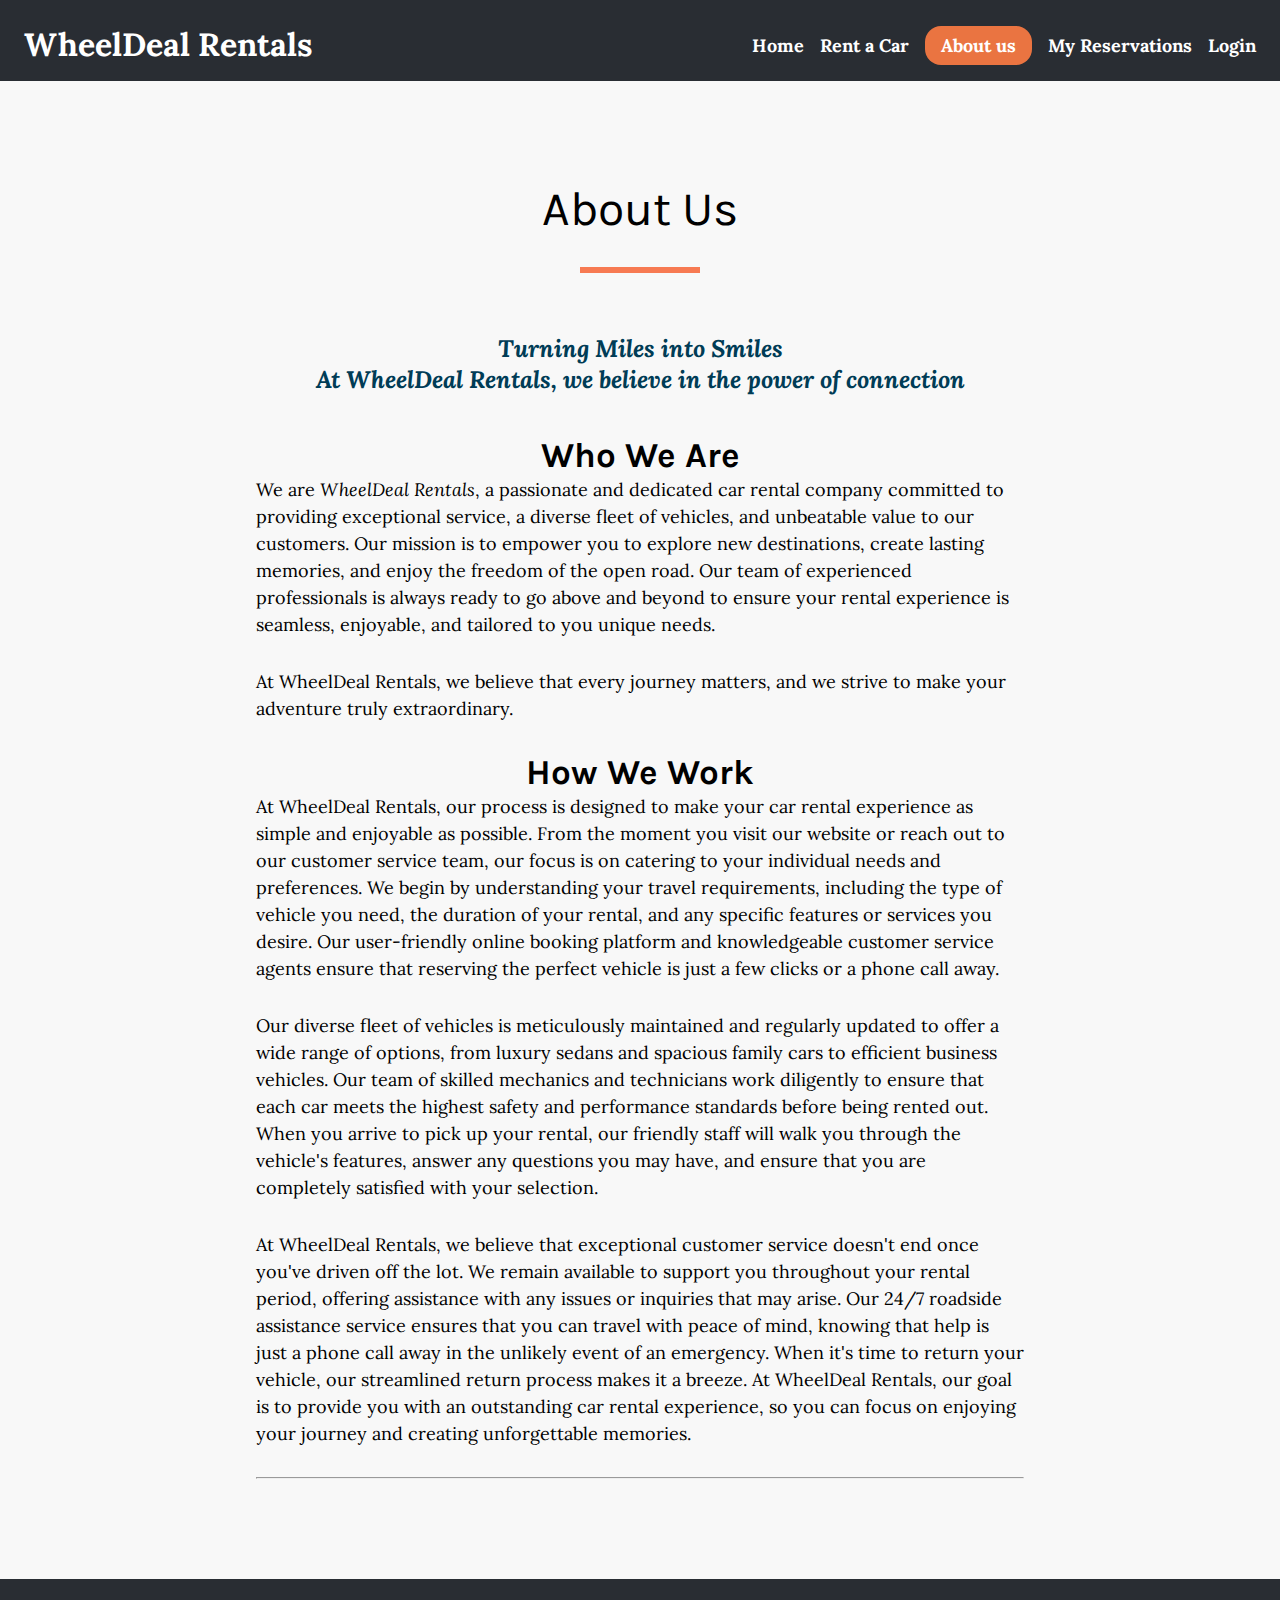
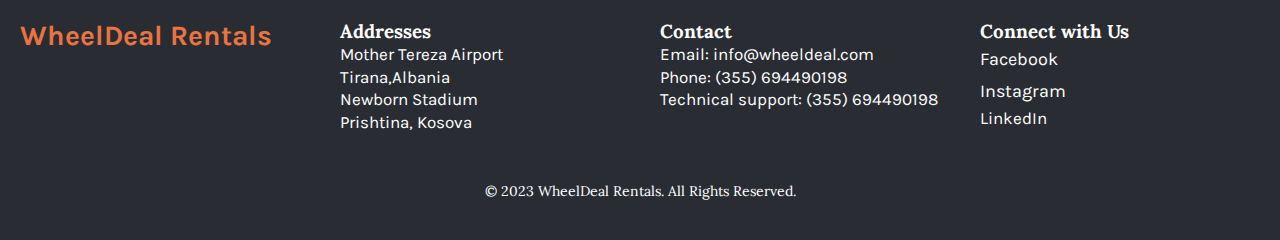
<file: final/aboutus.html>
<!DOCTYPE html>
<html lang="en">

<head>
    <meta charset="UTF-8">
    <meta name="viewport" content="width=device-width, initial-scale=1.0">
    <title>Car Renting</title>
    <!-- adding the css style file and the font style-->
    <link rel="stylesheet" href="css/style.css">
    <link rel="stylesheet" href="css/aboutus.css">
    <link rel="stylesheet" href="css/responsivenes.css">
    <link href="https://fonts.googleapis.com/css2?family=Lora&display=swap" rel="stylesheet">
    <link href="https://fonts.googleapis.com/css2?family=Karla&display=swap" rel="stylesheet">
</head>

<body>
    <nav class="navbar"></nav> <!-- This line creates a navigation bar with the class name "navbar". -->
    <script src="js/nav-barau.js"></script> <!-- this includes the js file that has the code for the navbar-->

    <main>
        <section class="section">
            <div class="main-wrapper"> <!--the man div that wraps the whole content  -->
                <h1 class="center">About Us </h1> <!-- this is the about us heading -->
                <div class="feature_divider"></div> <!-- this is the orange line under the about us-->

                <div class="three-fourths"> <!-- the div that centers the content-->
                    <div class="container"> <!-- this is the first part the quote-->
                        <div class="one-whole">
                            <h3 class="h31" style="color: #003c56; text-align: center;"><strong><em>Turning Miles into
                                        Smiles <br> <!--the quote is styled using html tags and the color-->
                                        At WheelDeal Rentals, we believe in the power of connection</em></strong></h3>
                        </div>
                    </div>
                    <div class="container"> <!--this is the container for the rest of the paragraphs -->
                        <div class="one-whole">
                            <!-- some text about who WheelDeals Rental is and what it has to offer to its customers -->
                            <h2 style="text-align: center; font-size: 35px">Who We Are</h2>
                            <p class="p1">We are <i>WheelDeal Rentals</i>, a passionate and dedicated car rental company
                                committed to providing exceptional service, a diverse fleet of vehicles, and unbeatable
                                value to our customers. Our mission is to empower you to explore new destinations,
                                create lasting memories, and enjoy the freedom of the open road. Our team of experienced
                                professionals is always ready to go above and beyond to ensure your rental experience is
                                seamless, enjoyable, and tailored to you unique needs.</p>
                            <p class="p1">At WheelDeal Rentals, we believe that every journey matters, and we strive to
                                make your adventure truly extraordinary.</p>

                            <!-- some text about how WheelDeals Rental works with customers to offer them the best -->
                            <h2 style="text-align: center;font-size: 35px">How We Work</h2>
                            <p class="p1">At WheelDeal Rentals, our process is designed to make your car rental
                                experience as simple and enjoyable as possible. From the moment you visit our website or
                                reach out to our customer service team, our focus is on catering to your individual
                                needs and preferences. We begin by understanding your travel requirements, including the
                                type of vehicle you need, the duration of your rental, and any specific features or
                                services you desire. Our user-friendly online booking platform and knowledgeable
                                customer service agents ensure that reserving the perfect vehicle is just a few clicks
                                or a phone call away.</p>
                            <p class="p1">Our diverse fleet of vehicles is meticulously maintained and regularly updated
                                to offer a wide range of options, from luxury sedans and spacious family cars to
                                efficient business vehicles. Our team of skilled mechanics and technicians work
                                diligently to ensure that each car meets the highest safety and performance standards
                                before being rented out. When you arrive to pick up your rental, our friendly staff will
                                walk you through the vehicle's features, answer any questions you may have, and ensure
                                that you are completely satisfied with your selection.</p>
                            <p class="p1">At WheelDeal Rentals, we believe that exceptional customer service doesn't end
                                once you've driven off the lot. We remain available to support you throughout your
                                rental period, offering assistance with any issues or inquiries that may arise. Our 24/7
                                roadside assistance service ensures that you can travel with peace of mind, knowing that
                                help is just a phone call away in the unlikely event of an emergency. When it's time to
                                return your vehicle, our streamlined return process makes it a breeze. At WheelDeal
                                Rentals, our goal is to provide you with an outstanding car rental experience, so you
                                can focus on enjoying your journey and creating unforgettable memories.</p>
                        </div>
                    </div>
                    <hr>
                </div>
            </div>
        </section>
    </main>
    <footer></footer> <!-- This line creates the footer -->
    <script src="js/footer.js"></script> <!-- this includes the js file that has the code for the footer-->
<script src="js/script.js"></script>
</body>
</html>
</file>
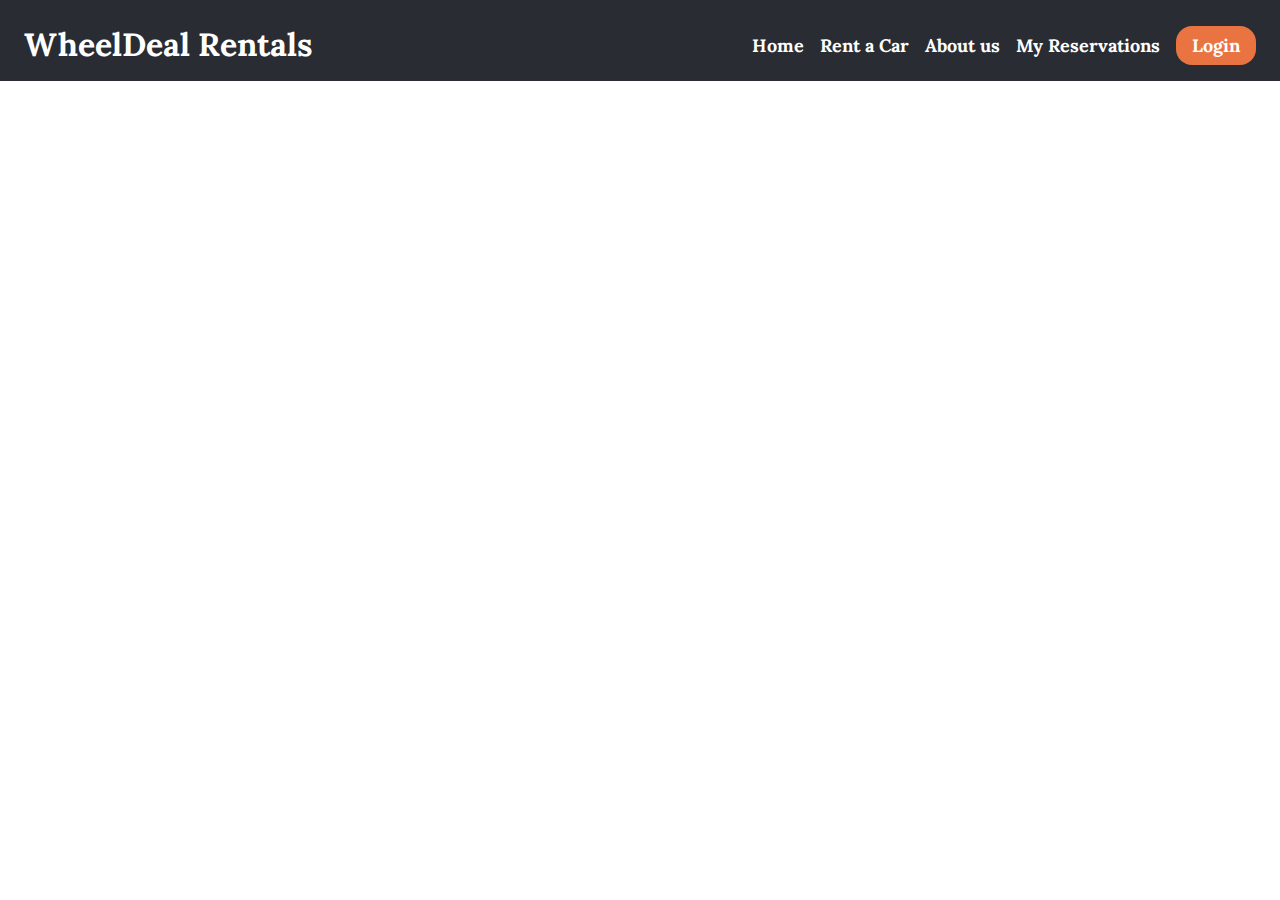
<file: final/login.html>
<!DOCTYPE html>
<html lang="en">
<head>
    <meta charset="UTF-8">
    <meta http-equiv="X-UA-Compatible" content="IE=edge">
    <meta name="viewport" content="width=device-width, initial-scale=1.0">
    <title>Login</title>
     <!-- adding the css style file and the font style-->
    <link rel="stylesheet" href="css/style.css">
    <link rel="stylesheet" href="css/responsivenes.css">
    <link href="https://fonts.googleapis.com/css2?family=Lora&display=swap" rel="stylesheet">
    <link href="https://fonts.googleapis.com/css2?family=Karla&display=swap" rel="stylesheet">
</head>
<body>
    <nav class="navbar"></nav>   <!-- This line creates a navigation bar with the class name "navbar". -->
    <script src="js/nav-barl.js"></script>    <!-- this includes the js file that has the code for the navbar-->


   <script src="js/script.js"></script>
</body>
</html>
</file>
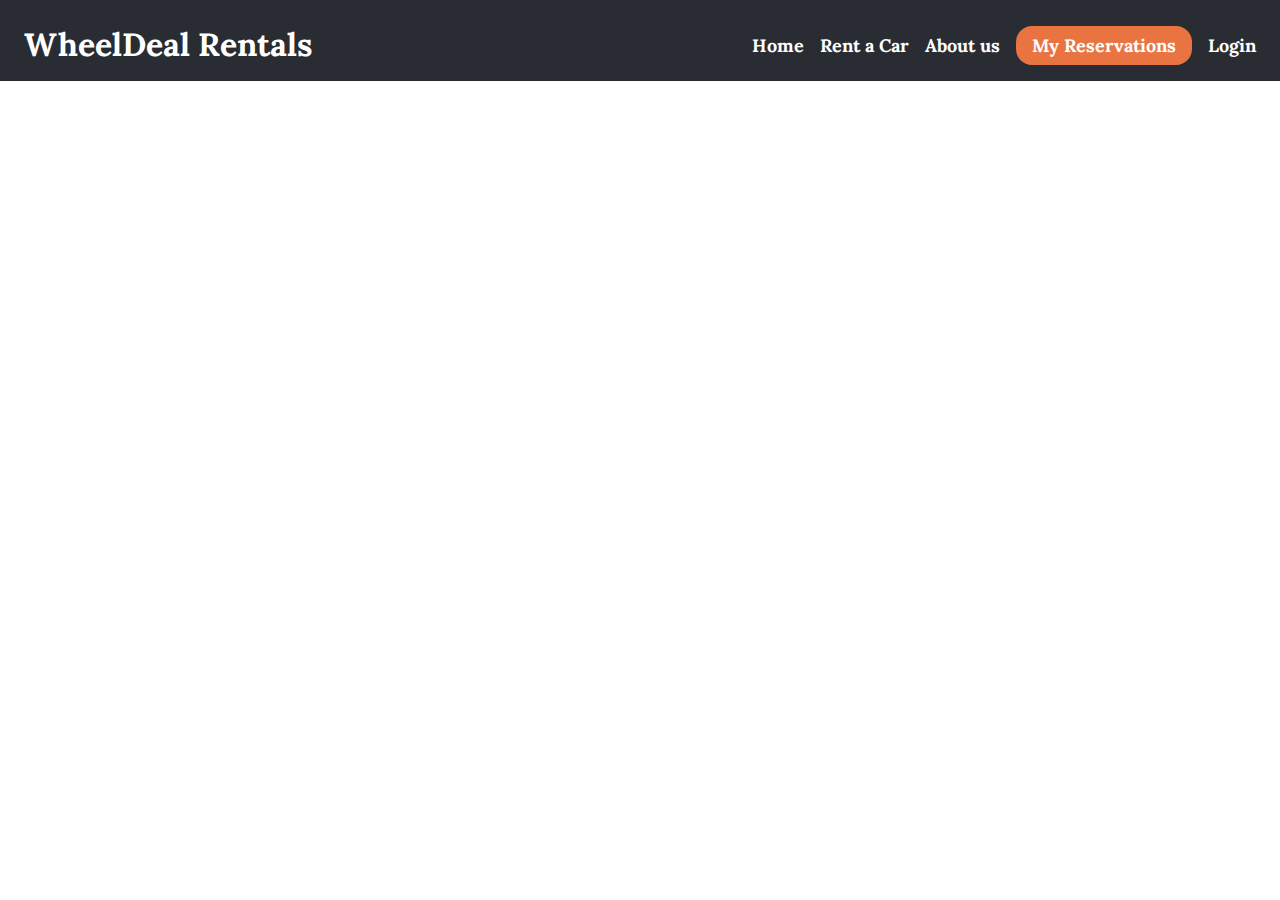
<file: final/myreservations.html>
<!DOCTYPE html>
<html lang="en">
<head>
    <meta charset="UTF-8">
    <meta http-equiv="X-UA-Compatible" content="IE=edge">
    <meta name="viewport" content="width=device-width, initial-scale=1.0">
    <title>My Cart</title>
     <!-- adding the css style file and the font style-->
    <link rel="stylesheet" href="css/style.css">
    <link rel="stylesheet" href="css/responsivenes.css">
    <link href="https://fonts.googleapis.com/css2?family=Lora&display=swap" rel="stylesheet">
    <link href="https://fonts.googleapis.com/css2?family=Karla&display=swap" rel="stylesheet">
</head>
<body>
    <nav class="navbar"></nav> <!-- This line creates a navigation bar with the class name "navbar". -->
    <script src="js/nav-barmc.js"></script>    <!-- this includes the js file that has the code for the navbar-->
    
   <script src="js/script.js"></script> 
</body>
</html>
</file>
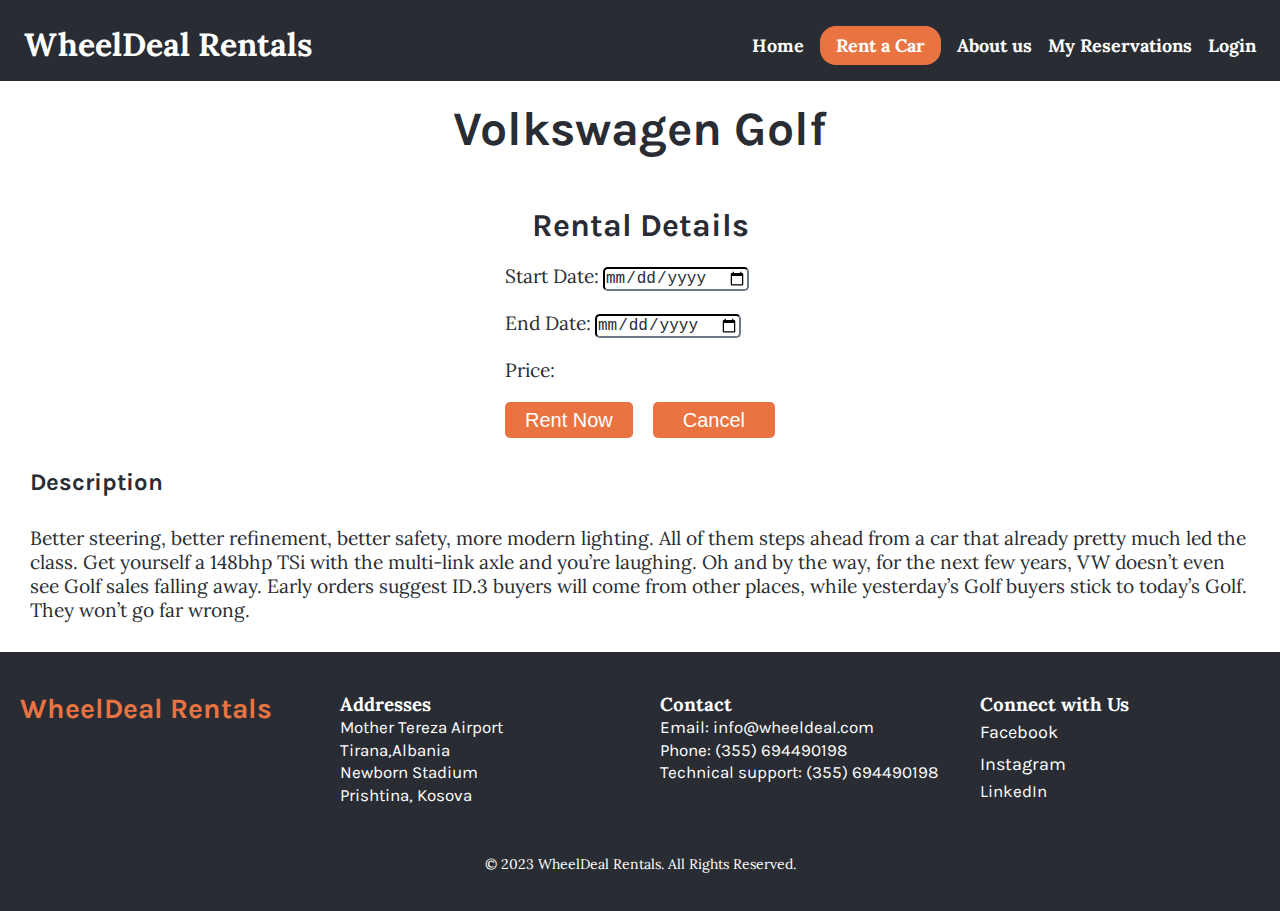
<file: final/productpage.html>
<!DOCTYPE html>
<html lang="en">

<head>
  <meta charset="UTF-8">
  <meta name="viewport" content="width=device-width, initial-scale=1.0">
  <title>Car Renting Product Display</title>
  <!-- adding the css style file and the font style-->
  <link rel="stylesheet" href="css/style.css">
  <link rel="stylesheet" href="css/productpagestyle.css">
  <link rel="stylesheet" href="css/responsivenes.css">
  <link href="https://fonts.googleapis.com/css2?family=Lora&display=swap" rel="stylesheet">
  <link href="https://fonts.googleapis.com/css2?family=Karla&display=swap" rel="stylesheet">
</head>

<body>

  <nav class="navbar"></nav> <!-- This line creates a navigation bar with the class name "navbar". -->
  <script src="js/nav-barrc.js"></script> <!-- this includes the js file that has the code for the navbar-->
  
  
  <main>
    <div class="main-wrapper"> <!--this is the main div that wraps the content and displays it in the center  -->
      <h2 class="name">Volkswagen Golf</h2><br><br> <!-- the name of the car that the user wants to rent -->
      <h2 class="name2">Rental Details</h2> <!-- this here includes the rental details such as the start date the end date -->

      <form action="rental.php" method="post"> <!-- the form here is so that the user enters the dates when he wants to rent the car-->
        <label for="start-date">Start Date:</label> <!-- this is the start date -->
        <input type="date" id="start-date" name="start-date" required> <!-- this is the calendar that the user will be prompted with to pick the date -->
        <br><br><label for="end-date">End Date:</label> <!-- this is the end date  -->
        <input type="date" id="end-date" name="end-date" required> <!-- this is the calendar that the user will be prompted with to pick the date -->
        <br><br><label for="end-date">Price:</label> <!-- this is the calculated final price -->
        <div class="buttons"> <!-- this is the div of the buttons -->
          <button type="submit" class="rent-btn2">Rent Now</button> <!-- the rent button adds the car to the cart of the user -->
          <button type="button" class="cancel-btn">Cancel</button> <!-- the cancel btn cancels the user renting -->
        </div>
      </form>
    </div>
 
    <!-- this is a short description about the car -->
    <p class="des">Description</p>
    <p class="product-short-des">Better steering, better refinement, better safety, more modern lighting. All of them
      steps ahead from a car that already pretty much led the class. Get yourself a 148bhp TSi with the multi-link axle
      and you’re laughing.
      Oh and by the way, for the next few years, VW doesn’t even see Golf sales falling away. Early orders suggest ID.3
      buyers will come from other places, while yesterday’s Golf buyers stick to today’s Golf. They won’t go far wrong.
    </p>

  </main>
  <footer></footer> <!-- This line creates the footer -->
  <script src="js/footer.js"></script> <!-- this includes the js file that has the code for the footer-->
<script src="js/script.js"></script>
</body>
</html>
</file>
<file: final/css/style.css>
/* this is to set the margin and pagging to 0 for all the elements in the page, and the box sizing that will help us to have consistent elment sizing and spacing */
* {
  margin: 0;
  padding: 0;
  box-sizing: border-box;
}

/* this sets the body background white and the font to Lora a type of serif font */
body {
  background-color: #fff;
  font-family: 'Lora', serif;
}

/* the background color of navbar */
/* sets the background color of the navbar to #292d33 and adds padding of 1.5 rem */
#nav_bar {
  background-color: #292d33;
  padding: 1.5rem;
}

/* the rest of the navbar styling */
/* sets the display to flex and positiones the content to the end of the navbar. the list style is set to none to avoid any circles, and the margin top is 0.65rem */
nav ul {
  display: flex;
  justify-content: flex-end;
  list-style-type: none;
  margin-top: 0.65rem;
}

/* styles the list elements to have a left margin of 1 rem so that they are not close to each other */
li {
  margin-left: 1rem;
}

/* this styles the elements of the navbar. as they are links and we do not want the default link stylink we set text-decoration to none */
/* the color is white for some contrast, font size to 18px, transition duration to 0.3s, and font weight to bold */
nav a {
  color: #fff;
  font-size: 18px;
  text-decoration: none;
  transition: color 0.3s;
  font-weight: bold;
}

/* this styles the backgroung to an orange shade when the user is on a certain page, the padding is 0.5 and 1 rem, font color is white */
nav a.active {
  background-color: #ea7441;
  padding: 0.5rem 1rem;
  border-radius: 1rem;
  color: white;
}

/* the logo style "CarRental" */
/* position it to the left*/
#emri {
  float: left;
}

/* the font style the color is white and the size 2 rem*/
#emrih {
  color: #fff;
  font-size: 2rem;
}



/* SECTION 1 STYLING (index.html) */

/* this is the container after the navbar */
/* firstcontainer style sets the display to flex, with elements wrapping if necessary, and aligns the items to the center. It also justifies the content to be evenly spaced between the elements and adds padding and margin to the container. Additionally, it sets the background color to shade of gray */
.firstcontainer {
  display: flex;
  flex-wrap: wrap;
  align-items: center;
  justify-content: space-between;
  padding: 1rem 2rem 2rem 2rem;
  margin-bottom: 2rem;
  background-color: #555c66;
}

/* this is the code for the quote */
/* it will be positioned in the beddining or the left side with padding 1 rem */
.quotecontainer {
  flex: 1;
  padding: 1rem;
  align-self: flex-start;
}

/* this is the img positioned at the end of the div or on the right padding of 1 rem and the width is set to 100% so the full img is displayed */
.imagecontainer {
  flex: 1;
  padding: 1rem;
  align-self: flex-end;
  width: 100%;
}

/* the styling of the first section quote */
/* the font family is set to 'Work Sans Semi Bold', the color to white, and the font size to 5.5 rem*/
#quote {
  font-family: 'Work Sans Semi Bold';
  color: #fff;
  font-size: 5.5rem;
}
/* this is the small text at the bottom of the qute with a size of 1.5 rem and white */
#q2 {
  font-size: 1.5rem;
  color: #fff;
}


/* SECTION 2 STYLING (index.html) */

/* this is the what do we offer section the acronym wdwo is used */
/* the heading is centered, the font Karla is used with the size 4 rem and color #292d33 */
.wdwo {
  text-align: center;
  font-family: 'Karla', serif;
  color: #292d33;
  font-size: 4rem;
}

/* this is the styling regarding the three columns */
/* three-column style sets the display to flex and justifies the content to be spaced evenly between the elements, also adds padding to the container */
.three-column {
  display: flex;
  justify-content: space-between;
  padding: 2rem;
}

/* the styling for each column */
/* sets the font color to #292d33 and adds margin and a maximum width of 300 pixels to the columns */
.colums {
  color: #292d33;
  margin: 10px;
  max-width: 300px;
}

/* adjusting the image size to be 7 rem in width and tall*/
.img-wdwo1 {
  width: 7rem;
  height: 7rem;
}

/* adjusting the position; centering the img and adding som padding to it*/
.img-wdwo {
  display: flex;
  justify-content: center;
  padding-top: 1rem;
}

/* styling the headers of the three columns the font size to 1.5 rem padding to the top of 1 rem, and sets the margin to 0.2 rem*/
.h3-wdwo {
  font-size: 1.5rem;
  padding-top: 1rem;
  margin: 0.2rem;
}

/* styling the paragraph padding to the top of 1 rem, sets the margin to 0.2 rem, sets the line height to 1.5 rem, and sets the font size to 1.2 rem*/
.p-wdwo {
  padding-top: 1rem;
  margin: 0.2rem;
  line-height: 1.5rem;
  font-size: 1.2rem;
}



/* SECTION 3 STYLING (index.html) */

/* the styling here is about the product */
/* the bacground of the section is a shade of gray */
.products {
  background-color: #555c66;
}

/* the header at the beginning of the section centers the text sents the font family to Krla, adds 1 rem padding the font colr is white and 4rem*/
.oproducts {
  text-align: center;
  font-family: 'Karla', serif;
  padding-top: 1rem;
  color: #fff;
  font-size: 4rem;
}

/* the styling for each column */
/* colums-op style sets the color to #fff, sets the maximum width to 350 pixels, and sets a custom variable for the border color. 
also sets the padding to include the thickness of the border and the gap on hover, it creates a conic gradient for the background and adds a transition for the hover effect
also sets the cursor to pointer to indicate that the column is clickable */
.colums-op {
  color: #fff;
  max-width: 350px;
  --c: #ea7441;
  /* the border color */
  --b: 10px;
  /* the border thickness*/
  --g: 5px;
  /* the gap on hover */

  padding: calc(var(--g) + var(--b));
  --_g: #0000 25%, var(--c) 0;
  background:
    conic-gradient(at bottom var(--b) left var(--b), var(--_g)) 0 var(--_i, 200%)/var(--_i, var(--b)) 200% no-repeat;
  transition: .3s, background-position .3s .3s;
  cursor: pointer;
}

/* colums-op:hover style sets the custom variable for the background size to 100% on hover and sets the transition to include the background size and position. */
.colums-op:hover {
  --_i: 100%;
  transition: .3s, background-size .3s .3s;
}

/* adjusting the position, it centers the image and adds a top padding of one rem*/
.img-op {
  display: flex;
  justify-content: center;
  padding-top: 1rem;
}

/* styling the headers of the three columns with a font of 1.5 rem,padding to the top of 1 rem, and sets the margin to 0.2 rem */
.h3-op {
  font-size: 1.5rem;
  padding-top: 1rem;
  margin: 0.2rem;
}

/* styling the paragraph adding to the top of 1 rem, sets the margin to 0.2 rem, sets the line height to 1.5 rem, and sets the font size to 1.2 rem*/
.p-op {
  padding-top: 1rem;
  margin: 0.2rem;
  line-height: 1.5rem;
  font-size: 1.2rem;
}
/* the image width is set to 350px and height to 200px */
.size {
  width: 350px;
  height: 200px;
}

/* this is the styling for the link part which is none*/
.link-op {
  text-decoration: none;
}


/* SECTION 4 STYLING (index.html) */
/* this container holds all the product cards when the user scrolls through it it moves left to right to display its content this 
was done by using overflow x (move left to right) and the smooth scroll behavior*/
.product-container {
  padding: 0 10vw;
  display: flex;
  overflow-x: auto;
  scroll-behavior: smooth;
}
/* this is the styling for each product card like the ones at rent a car*/
.product-card {
  flex: 0 0 auto;
  width: 350px;
  margin: 30px 30px 30px 0px;
  background-color: #fff;
  box-shadow: 0px 2px 4px rgba(0, 0, 0, 0.3);
  text-align: center;
}
/* this is the styling of each img inside the card and that the pic should fit the size */
.product-card img {
  width: 100%;
  height: 200px;
  object-fit: cover;
}
/* this is the styling for the cars names */
.product-brand {
  color: #292d33;
  font-size: 1.5rem;
  margin-right: 1rem;
}
.pn-size {
  width: 50px;
  height: 50px;
}



/* SECTION 5 STYLING (index.html) */


/* this part is the styling of the reviews part the background is white*/
.reviews {
  background-color: #fff;
}

/* the heading at the beginning of the new section enters the text, sets the font family to 'Karla', sets the color to #292d33, sets the font size to 4 rem, and sets the padding to the top of 1 rem*/
.ocr {
  text-align: center;
  font-family: 'Karla', serif;
  color: #292d33;
  font-size: 4rem;
  padding-top: 1rem;
}

/* the reviews are each in a column */
/* styling the container seting the space between the columns to be even, and sets the padding to 2 rem*/
.column-ocr {
  display: flex;
  justify-content: space-between;
  padding: 2rem;
}

/* the styling for each column and the text the font color is white, the margin to 10 pixels,maximum width to 300 pixels,  line height to 2 rem, font size to 0.9 rem, background color to #555c66, and adds a border radius of 2 rem to create a rounded rectangle */
.colum-ocr {
  color: #fff;
  margin: 10px;
  max-width: 300px;
  line-height: 2rem;
  font-size: 0.9rem;
  background-color: #555c66;
  border-radius: 2rem;
}

/* adding some margin to the text */
.p-ocr {
  margin: 1rem;
}

/* the code below is about the stars at the review section. sets the color to #ea7441 and adds margin to the stars*/
.star {
  color: #ea7441;
  margin: 1rem;
}

/* THE FOOTER */

/* the style for the footer */
/* bacground is dark grey, font color white and there is a top andbottom padding of 20px */
footer {
  background-color: #292d33;
  color: #fff;
  padding: 20px 0;
}
/* creates a flexbox with evenly spaced items */
.footer-container {
  display: flex;
  justify-content: space-around;
}
.footer-column {
  flex: 1;
  margin-left: 20px;
}
/* sets the font to karla, the size to 24px, bottom margin 20px, and removes all the text decoration from the link */
.footer-column a {
  font-family: 'Karla', serif;
  font-size: 24px;
  margin-bottom: 20px;
  text-decoration: none;
}
/* sets the font to karla for the pharagraphs on the footer, line height to 1.4rem and the size to 17px */
.footer-column p {
  font-family: 'Karla', serif;
  line-height: 1.4rem;
  font-size: 17px;
}
/* the styling of the social media links, the color is white, font size 20px, margin of 10 pixels to the right, removes the text decoration,font family to 'Karla', the line height to 2 rem, and sets the font size to 18 pixels */
.social-icons a {
  color: #fff;
  font-size: 20px;
  margin-right: 10px;
  text-decoration: none;
  font-family: 'Karla', serif;
  line-height: 2rem;
  font-size: 18px;
}
/* when hoovered the color changes from white to orange */
.social-icons a:hover {
  color: #ea7441;
}
/* this is the copyright paragraph at the very bottom */
.footer-bottom {
  text-align: center;
  margin-top: 20px;
  font-size: 14px;
}
/* this is the WheelDeal Rentals logo at the very bottom it is a link so there shall be no link decorations and the font color is set to orange */
.footer-logo {
  text-decoration: none;
  color: #ea7441;
}







/* RENT A CAR STYLING PART */
/* the css for the rent a car page */

/* Product Rows */
/* defines the style for each row such as display flex margin*/
.product-row {
  display: flex;
  flex-wrap: wrap;
  justify-content: center;
  margin-bottom: 50px;
}
/* the style for the main headings like Luxurious Cars */
/* it is positioned in the center, Karla is used as the font, the color is a dark grey */
.h2-rent {
  text-align: center;
  margin: 20px 0;
  text-align: center;
  font-family: 'Karla', serif;
  color: #292d33;
  font-size: 3rem;
}

/* this is the style of each box of products
the color is white, there is box shadow present, the text is center aligned */
.product-box { 
  width: 350px;
  margin: 30px;
  background-color: #fff;
  box-shadow: 0px 2px 4px rgba(0, 0, 0, 0.3);
  text-align: center;
}
/* this defines the width and height of the images and that they will be fully fitting inside the object */
.product-box img {
  width: 100%;
  height: 200px;
  object-fit: cover;
}
/* this is used for the names of the cars */
/* the color is #292d33 there are not text decorations crusor is set to pointer */
.h3-rent {
  margin: 20px 0;
  color: #292d33;
  margin-right: 10px;
  text-decoration: none;
  line-height: 1.5rem;
  font-size: 25px;
  cursor: pointer;
}
/* efines the styles for the product rental button
the color is orange, the font color is white, there are no  borders, the border radius is set to 5px... */
.rent-btn {
  display: block;
  margin: 0 auto;
  margin-bottom: 10px;
  padding: 10px 20px;
  border: none;
  border-radius: 5px;
  background-color: #ea7441;
  color: #fff;
  cursor: pointer;
  font-family: 'Karla', serif;
  line-height: 1.5rem;
  font-size: 19px;
}
/* on hoover the btn changes color to a lighter orange shade */
.rent-btn:hover {
  background-color: #ff6d2f;
}
</file>
<file: final/css/aboutus.css>
/* styles the section with the page content it sets the font, background and the font-family */
.section {
    background-color: #f8f8f8; 
    padding: 60px 0;
    font-family: 'Karla', serif;
}
/* styles the main container for the content. uses flexbox to center the content vertically and horizontally */
.main-wrapper {
    display: flex;
    flex-direction: column;
    justify-content: center;
    align-items: center;
}
/* styles the columns with the content. sets the witdh, padding and the boz-sizing for the columns*/
.column {
    width: 100%;
    padding: 0 20px;
    box-sizing: border-box;
}
/* aligns the headings in the center, sets the font size the font weight and the margin bottom */
.center {
    text-align: center;
    font-size: 50px;
    font-weight: 400;
    margin-bottom: 30px;
}
/* styles the orange line under the about us heading, sets the width, height, color and the margin */
.feature_divider {
    width: 80px;
    height: 4px;
    background-color: #f77a52;
    margin: 0 auto 40px;
}
/* styles the container that centers the content. sets the width, margin and flex property */
.three-fourths {
    width: 75%;
    flex: none;
    margin-left: auto;
    margin-right: auto;
}

/* styles the quote in the first container sents the font color, the size the weight alignment margin anf font-family */
.h31 {
    color: #003c56;
    font-size: 24px;
    font-weight: 400;
    text-align: center;
    margin-bottom: 40px;
    font-family: 'Lora', serif;
}
/* styles the pharagraph in the second container sets its font size, weight, line height, margin, and font-family */
.p1 {
    font-size: 18px;
    font-weight: 400;
    line-height: 1.5;
    margin-bottom: 30px;
    font-family: 'Lora', serif; 
}
@media screen and (min-width: 768px) {
    .section {
        padding: 100px 0;
    }

    .center {
        font-size: 48px;
    }

    .feature_divider {
        width: 120px;
        height: 6px;
        margin-bottom: 60px;
    }

    .three-fourths {
        width: 60%;
    }

    .column {
        width: 50%;
        padding: 0 10px;
    }
}
</file>
<file: final/css/responsivenes.css>
/* this is the responsivnes for the navbar */
@media only screen and (max-width: 767px) {
    /*  the logo take up full width */
    #emri {
      float: none;
      text-align: center;
    }
  
    /*the margin and font size of the menu items */
    nav ul {
      flex-direction: column;
      justify-content: center;
      align-items: center;
      margin-top: 1rem;
    }
  
    li {
      margin: 0.5rem 0;
    }
  
    nav a {
      font-size: 1.2rem;
    }
  
  }

  /* this is the responsivnes for the footer */
  /* For screens smaller than 768px */
  @media only screen and (max-width: 767px) {
    .footer-container {
      flex-direction: column;
      align-items: center;
    }
  
    .footer-column {
      margin-left: 0;
      margin-bottom: 2rem;
      text-align: center;
    }
  
    .footer-column:first-child {
      margin-top: 2rem;
    }
  
    .footer-logo {
      font-size: 1.5rem;
    }
  
    .social-icons a {
      font-size: 1.5rem;
      line-height: 1.5rem;
      margin-right: 0.5rem;
      margin-bottom: 0.5rem;
    }
  }

/* this is the responsivnes for the SECTION 1 index.html */
/* for screens smaller than 768px */
@media only screen and (max-width: 767px) {
    .firstcontainer {
      flex-direction: column;
      padding: 2rem;
    }
  
    .quotecontainer {
      margin-bottom: 2rem;
      text-align: center;
    }
  
    #quote {
      font-size: 3.5rem;
    }
  
    #q2 {
      font-size: 1.2rem;
    }
  
    .imagecontainer img {
      width: 100%;
      height: auto;
    }
  }
  
/* this is the responsivnes for the SECTION 2 index.html */
@media (max-width: 767px) {
    /* the headers were centered and adjust font size */
    .wdwo {
      font-size: 2rem;
    }
    /* the columns padding for the container and the columns */
    .three-column {
      padding: 1rem;
      flex-wrap: wrap;
    }
    .colums {
      margin: 5px;
      max-width: 100%;
    }
    /* the image size and position */
    .img-wdwo1 {
      width: 5rem;
      height: 5rem;
    }
    .img-wdwo {
      padding-top: 0.5rem;
    }
    /* the font sizes, padding, and line height */
    .h3-wdwo {
      font-size: 1.2rem;
      padding-top: 0.5rem;
      margin: 0.2rem;
    }
    .p-wdwo {
      padding-top: 0.5rem;
      margin: 0.2rem;
      line-height: 1.2rem;
      font-size: 1rem;
    }
  }

/* this is the responsivnes for the SECTION 3 index.html */
@media (max-width: 767px) {
    /* the headers were centered and adjust font size */
    .oproducts {
      font-size: 2rem;
    }
    /* the padding for the container and the columns */
    .three-column {
      padding: 1rem;
      flex-wrap: wrap;
    }
    .colums-op {
      margin: 10px 5px;
      max-width: 100%;
      padding: 1rem;
    }
    /* the image size */
    .size {
      width: 100%;
      height: auto;
    }
    /* the font sizes, padding, and line height */
    .h3-op {
      font-size: 1.2rem;
      padding-top: 0.5rem;
      margin: 0.2rem;
    }
    .p-op {
      padding-top: 0.5rem;
      margin: 0.2rem;
      line-height: 1.2rem;
      font-size: 1rem;
    }
  }

/* this is the responsivnes for the SECTION 4 index.html */
@media screen and (max-width: 768px) {
  .product-container {
    padding: 0 5vw;
  }
  
  .product-card {
    width: 100%;
    margin: 20px 0;
  }
}


 /* this is the responsivnes for the SECTION 5 index.html */
@media screen and (max-width: 767px) {
    .column-ocr {
      flex-direction: column;
      align-items: center;
    }
  
    .colum-ocr {
      max-width: 80%;
    }
  }



/* RENT A CAR PAGE RESPONSIVNES */
@media only screen and (max-width: 767px) {
    .product-row {
      flex-direction: column;
      align-items: center;
    }
  
    .product-box {
      width: 80%;
      margin: 20px 0;
    }
  
    .h2-rent {
      font-size: 2rem;
    }
  
    .h3-rent {
      font-size: 1.5rem;
      margin-bottom: 1rem;
    }
  
    .rent-btn {
      font-size: 1.2rem;
      padding: 8px 16px;
    }
  }
  
/* ABOUT US RESPONSIVENES */
@media screen and (max-width: 480px) {
    .section {
        padding: 40px 0;
    }

    .center {
        font-size: 24px;
    }

    .feature_divider {
        width: 60px;
        height: 3px;
        margin-bottom: 20px;
    }

    .three-fourths {
        width: 90%;
    }

    .column {
        width: 100%;
        padding: 0;
    }
}

/* PRODUCT PAGE RESPONSIVENESS */
@media screen and (max-width: 767px) {
    .name {
        font-size: 2rem;
    }
    .name2 {
        font-size: 1.5rem;
    }
    .quote {
        font-size: 1rem;
    }
    .des {
        font-size: 1.3rem;
        margin-top: 20px;
        margin-left: 20px;
    }
    .product-short-des {
        font-size: 1rem;
        margin: 20px;
    }
    input {
        width: 100%;
    }
    .rent-btn2 {
        margin-right: 0;
        width: 100%;
    }
    .cancel-btn {
        width: 100%;
    }
}
</file>
<file: final/css/productpagestyle.css>
/* the body has been set to have a white backgrount and the font family Lora which is a type of serif font */
body {
    background-color: #fff;
    font-family: 'Lora', serif;
}

/* this has the flex display with direction set to column, it centers the elements inside vertically and horizonatlly */
.main-wrapper {
    display: flex;
    flex-direction: column;
    justify-content: center;
    align-items: center;
}

/* the name element is related with the cars name in the product page. gives a margin of 20 px, font size 3rem the font family of Karla and a greyish color. */
.name {
    margin-top: 20px;
    font-size: 3rem;
    font-family: 'Karla', serif;
    color: #292d33;
}

/* this is the styling for rental details. it a font-size of 2 rem, font-family of 'Karla', color of #292d33, and margin-top of 10 pixels */
.name2 {
    font-size: 2rem;
    font-family: 'Karla', serif;
    color: #292d33;
    margin-top: 10px;
}

/* the next stylin is related with the description section of the page. It styles the heading.it has a font-size of 1.5 rem, font-family of 'Karla', color of #292d33, font-weight of bold, margin-top of 30 pixels, and margin-left of 30 pixels. */
.des {
    font-family: 'Karla', serif;
    color: #292d33;
    font-size: 1.5rem;
    margin-top: 30px;
    margin-left: 30px;
    font-weight: bold;
}

/* this is the paragraph styling under the description heading. */
.product-short-des {
    color: #292d33;
    margin: 30px;
    font-size: 1.2rem;
}

/* under is the styling of the form: the start and end date of the rental period and the price */
/* elements in will have a top margin of 20px */
form {
    margin-top: 20px;
}

/* label elements have a color of #292d33 and font-size of 1.2 rem */
label {
    color: #292d33;
    font-size: 1.2rem;
}

/* input elements have a border-color of #292d33, border-radius of 2 pixels, font-size of 1 rem, and color of #292d33 */
input {
    border-color: #292d33;
    border-radius: 2px;
    border-radius: 0.3rem;
    font-size: 1rem;
    color: #292d33;
}

/* buttons have a flax display with a top margin of 20px */
.buttons {
    display: flex;
    margin-top: 20px;
}

/* rent-btn2 and cancel-btn have a display of block, padding of 10px top and bottom and 20px left and right, no border, the corners have a 5px round, background-color of #ea7441, text color is white, cwhen the cursor hovers it will be pointer, line-height of 1 rem, and font-size of 20 pixels */
.rent-btn2 {
    display: block;
    padding: 10px 20px;
    border: none;
    border-radius: 5px;
    background-color: #ea7441;
    color: #fff;
    cursor: pointer;
    line-height: 1rem;
    font-size: 20px;
}

.cancel-btn {
    display: block;
    padding: 10px 30px;
    margin-left: 20px;
    border: none;
    border-radius: 5px;
    background-color: #ea7441;
    color: #fff;
    cursor: pointer;
    line-height: 1rem;
    font-size: 20px;
}

/* when the user hoovers the buttons the background color of the buttuns will change */
.rent-btn2:hover {
    background-color: #ff6d2f;
}

.cancel-btn:hover {
    background-color: #ff6d2f;
}
</file>
